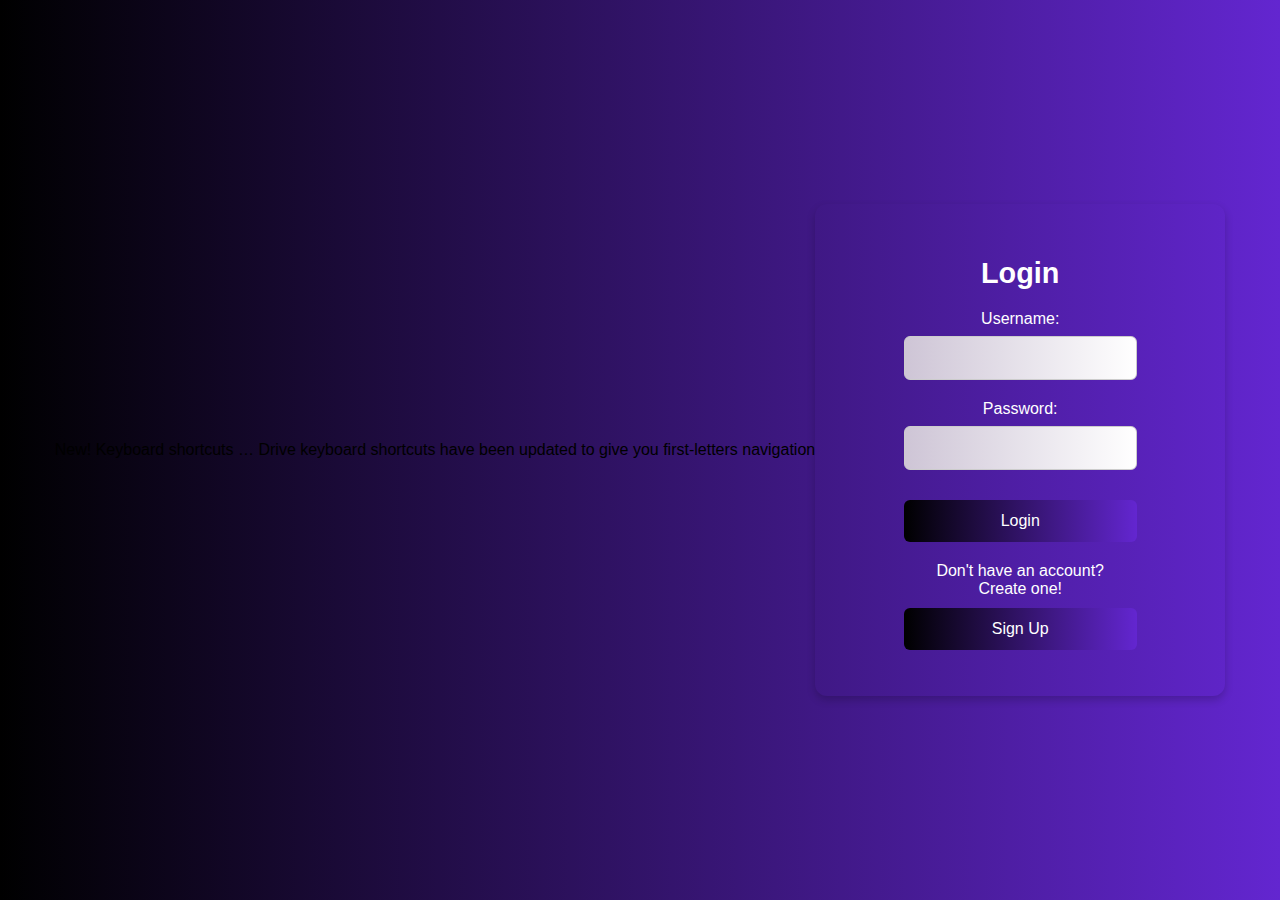
<file: medi_link/login.html>
New! Keyboard shortcuts … Drive keyboard shortcuts have been updated to give you first-letters navigation
<!DOCTYPE html>
<html lang="en">
<head>
    <meta charset="UTF-8">
    <meta name="viewport" content="width=device-width, initial-scale=1.0">
    <title>Login</title>
    <link rel="stylesheet" href="login.css">
</head>
<body>
    <div class="auth-container">
        <!-- Login Section -->
        <div id="loginSection" class="auth-section">
            <h2>Login</h2>
            <form id="loginForm">
                <div class="form-group">
                    <label for="loginUsername">Username:</label>
                    <input type="text" id="loginUsername" name="username" required>
                </div>
                <div class="form-group">
                    <label for="loginPassword">Password:</label>
                    <input type="password" id="loginPassword" name="password" required>
                </div>
                <button type="submit">Login</button>
                <p id="loginError" class="error-message"></p>
                <div class="signup-prompt">
                    <p>Don't have an account? <br>Create one!</p>
                    <button type="button" id="signUpRedirectButton">Sign Up</button>
                </div>
            </form>
        </div>
    </div>
    <script src="login.js"></script>
</body>
</html>
</file>
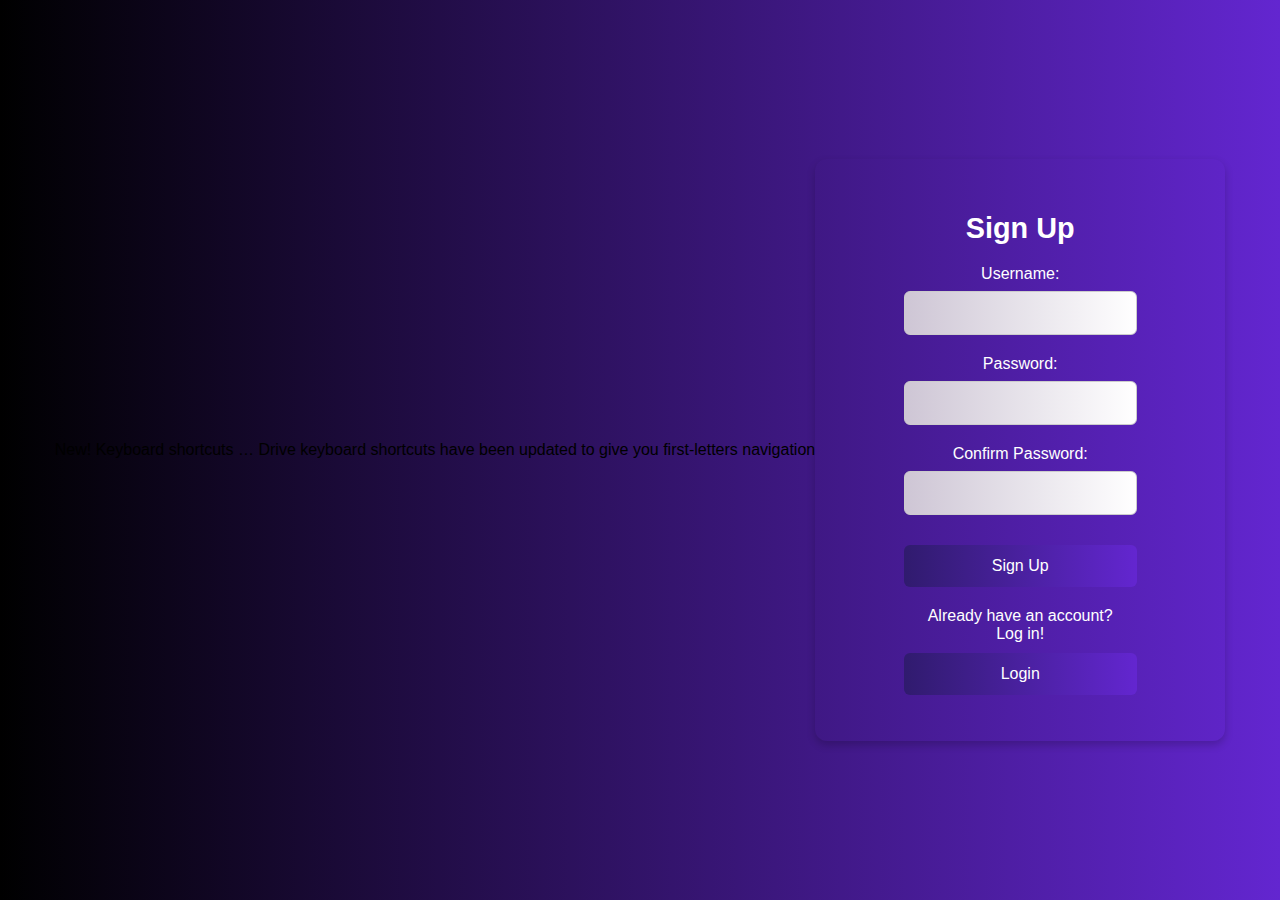
<file: medi_link/signup.html>
New! Keyboard shortcuts … Drive keyboard shortcuts have been updated to give you first-letters navigation
<!DOCTYPE html>
<html lang="en">
<head>
    <meta charset="UTF-8">
    <meta name="viewport" content="width=device-width, initial-scale=1.0">
    <title>Sign Up</title>
    <link rel="stylesheet" href="signup.css">
</head>
<body>
    <div class="auth-container">
        <!-- Sign Up Section -->
        <div id="signUpSection" class="auth-section">
            <h2>Sign Up</h2>
            <form id="signUpForm">
                <div class="form-group">
                    <label for="signUpUsername">Username:</label>
                    <input type="text" id="signUpUsername" name="username" required>
                </div>
                <div class="form-group">
                    <label for="signUpPassword">Password:</label>
                    <input type="password" id="signUpPassword" name="password" required>
                </div>
                <div class="form-group">
                    <label for="confirmPassword">Confirm Password:</label>
                    <input type="password" id="confirmPassword" name="confirmPassword" required>
                </div>
                <button type="submit">Sign Up</button>
                <p id="signUpError" class="error-message"></p>
                <div class="login-prompt">
                    <p>Already have an account? <br>Log in!</p>
                    <button type="button" id="loginRedirectButton">Login</button>
                </div>
            </form>
        </div>
    </div>
    <script src="signup.js"></script>
</body>
</html>
</file>
<file: medi_link/login.css>
body {
    display: flex;
    justify-content: center;
    align-items: center;
    height: 100vh;
    margin: 0;
    font-family: 'Segoe UI', Tahoma, Geneva, Verdana, sans-serif;
    background: linear-gradient(to right, #000000, #6326d0 );
}

.auth-container {
    background: radial-gradient(to right, #CBC3E3, #9370DB );
    padding: 30px;
    border-radius: 12px;
    box-shadow: 0 4px 8px rgba(0, 0, 0, 0.2);
    width: 350px;
    display: flex;
    flex-direction: column;
    align-items: center;
}

.auth-section {
    display: flex;
    flex-direction: column;
    width: 100%;
    align-items: center; /* Center elements horizontally */
}

h2 {
    margin-bottom: 20px;
    text-align: center;
    font-size: 1.8em;
    color: white;
}

.form-group {
    margin-bottom: 20px;
    width: 100%;
}

label {
    display: block;
    margin-bottom: 8px;
    font-size: 1em;
    color: white;
    text-align: center; /* Center label text */
}

input {
    width: 100%;
    padding: 12px;
    border: 1px solid #ccc;
    border-radius: 6px;
    box-sizing: border-box;
    font-size: 1em;
    transition: border-color 0.3s ease;
    background: linear-gradient(to right,  #cec5d6, white); /* Gradient background for inputs */
}

input:focus {
    border-color: #4CAF50;
    outline: none;
}

button {
    width: 100%;
    padding: 12px;
    background: linear-gradient(to right, #000000, #6326d0); /* Gradient background for buttons */
    color: white;
    border: none;
    border-radius: 6px;
    cursor: pointer;
    margin-top: 10px;
    font-size: 1em;
    transition: background-color 0.3s ease;
}

button:hover {
    background: linear-gradient(to right, #000000, #6326d0); /* Gradient background on hover */
}

.error-message {
    color: #ff0000;
    font-size: 0.9em;
    text-align: center;
    margin-top: 10px;
}

.signup-prompt {
    text-align: center;
    margin-top: 20px;
}

.signup-prompt p {
    margin: 0;
    font-size: 1em;
    color: white;
}

.signup-prompt button {
    background: linear-gradient(to right, #000000, #6326d0); /* Gradient background for sign-up button */
    color: white;
}

.signup-prompt button:hover {
    background: linear-gradient(to right, #000000, #6326d0); /* Gradient background on hover */
}
</file>
<file: medi_link/signup.css>
body {
    display: flex;
    justify-content: center;
    align-items: center;
    height: 100vh;
    margin: 0;
    font-family: 'Segoe UI', Tahoma, Geneva, Verdana, sans-serif;
    background: linear-gradient(to right, #000000, #6326d0); /* Gradient background for the body */
    
}

.auth-container {
    background:radial-gradient(to right, #CBC3E3, #9370DB );
    padding: 30px;
    border-radius: 12px;
    box-shadow: 0 4px 8px rgba(0, 0, 0, 0.2);
    width: 350px;
    display: flex;
    flex-direction: column;
    align-items: center;
    
}

.auth-section {
    display: flex;
    flex-direction: column;
    width: 100%;
    align-items: center; /* Center elements horizontally */
}

h2 {
    margin-bottom: 20px;
    text-align: center;
    font-size: 1.8em;
    color: white;
}

.form-group {
    margin-bottom: 20px;
    width: 100%;
}

label {
    display: block;
    margin-bottom: 8px;
    font-size: 1em;
    color: white;
    text-align: center; /* Center label text */
}

input {
    width: 100%;
    padding: 12px;
    border: 1px solid #ccc;
    border-radius: 6px;
    box-sizing: border-box;
    font-size: 1em;
    transition: border-color 0.3s ease;
    background: linear-gradient(to right,  #cec6d5, white); /* Gradient background for inputs */
}

input:focus {
    border-color: #4CAF50;
    outline: none;
}

button {
    width: 100%;
    padding: 12px;
    background: linear-gradient(to right, #301b6e, #6326d0); /* Gradient background for buttons */
    color: white;
    border: none;
    border-radius: 6px;
    cursor: pointer;
    margin-top: 10px;
    font-size: 1em;
    transition: background 0.3s ease;
}

button:hover {
    background: linear-gradient(to right, #6326d0, #301b6e); /* Gradient background on hover */
}

.error-message {
    color: #ff0000;
    font-size: 0.9em;
    text-align: center;
    margin-top: 10px;
}

.login-prompt {
    text-align: center;
    margin-top: 20px;
}

.login-prompt p {
    margin: 0;
    font-size: 1em;
    color: white;
}

.login-prompt button {
    background: linear-gradient(to right, #301b6e, #6326d0); /* Gradient background for login button */
    color: white;
}

.login-prompt button:hover {
    background: linear-gradient(to right, #6326d0, #301b6e); /* Gradient background on hover */
}
</file>
